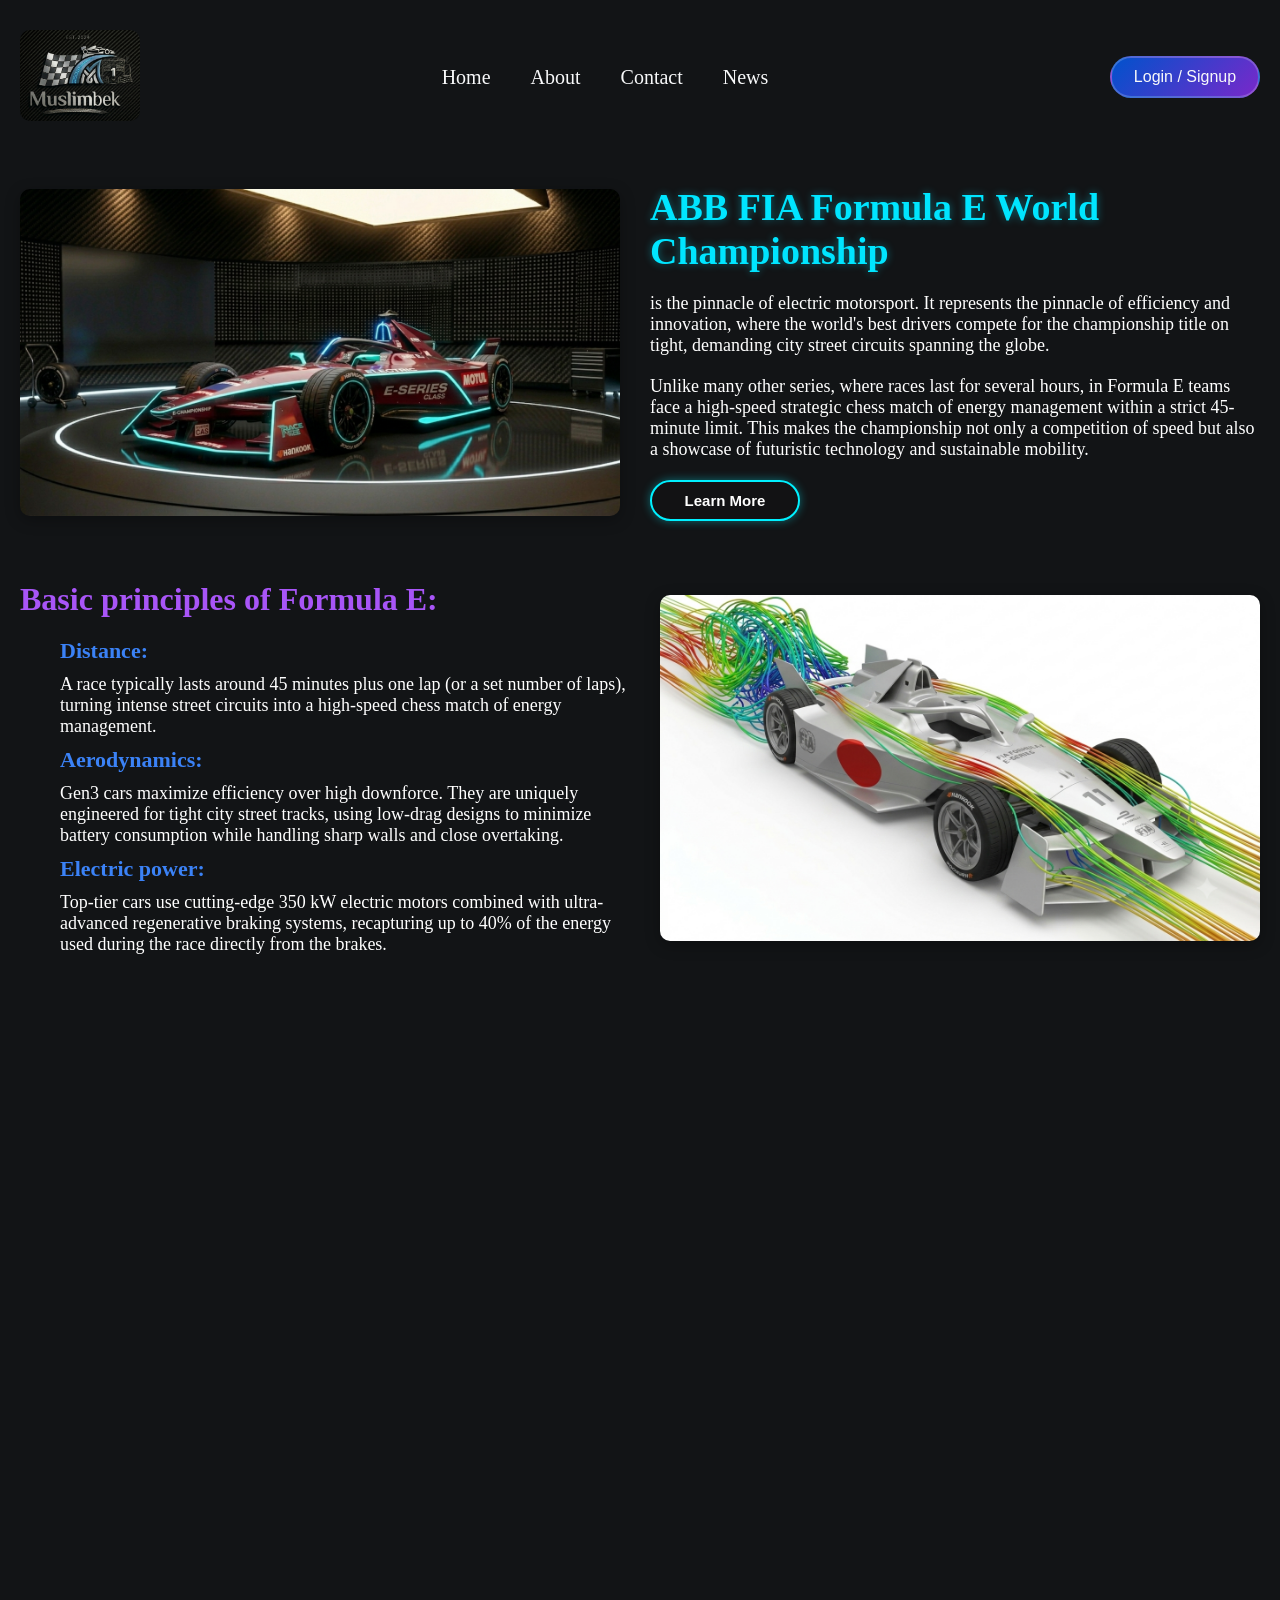
<file: index.html>
<!doctype html>
<html lang="en">
  <head>
    <meta charset="UTF-8" />
    <meta name="viewport" content="width=device-width, initial-scale=1.0" />
    <title>Formula E</title>
    <link href="https://unpkg.com/aos@2.3.1/dist/aos.css" rel="stylesheet" />
    <link rel="stylesheet" href="./styles/main.css" />
  </head>
  <body>
    <header
      class="header-box"
      data-aos="fade-down"
      data-aos-easing="linear"
      data-aos-duration="1500"
    >
      <div class="container">
        <div class="header-box_box header-boxs">
          <a href="./index.html">
            <img src="./images/autosport logo.png" alt="logo" class="logo" />
          </a>
          <nav class="navbar navbars">
            <ul class="navbar-ul">
              <li class="navbar-ul_li">
                <a
                  href="https://autosport-muslim.netlify.app/"
                  class="navbar-ul_li__site"
                  >Home</a
                >
              </li>
              <li class="navbar-ul_li">
                <a
                  href="https://autosport-about-muslim.netlify.app/"
                  class="navbar-ul_li__site"
                  target="_blank"
                  >About</a
                >
              </li>
              <li class="navbar-ul_li">
                <a
                  href="https://taqdimot-contact-muslim.netlify.app/"
                  class="navbar-ul_li__site"
                  target="_blank"
                  >Contact</a
                >
              </li>
              <li class="navbar-ul_li">
                <a href="./index.html" class="navbar-ul_li__site">News</a>
              </li>
              <li class="navbar-ul_li">
                <button
                  class="nvabars-ul_li__btn header-btns"
                  type="button"
                  data-bs-toggle="modal"
                  data-bs-target="#staticBackdrop"
                >
                  Login/Signup
                </button>
              </li>
            </ul>
          </nav>
          <button class="header-btn"></button>
          <button class="navbars-ul_li__btn header-btnss" type="button">
            Login / Signup
          </button>
        </div>
      </div>
    </header>
    <main>
      <section class="main-section" data-aos="fade-up" data-aos-duration="3000">
        <div class="container">
          <div class="main-box">
            <img
              class="main-box_img"
              src="./images/Formula E.png"
              alt="Formula E"
            />
            <div class="main-box_box box-box">
              <h1 class="box-box_name">ABB FIA Formula E World Championship</h1>
              <p class="box-box_text">
                is the pinnacle of electric motorsport. It represents the
                pinnacle of efficiency and innovation, where the world's best
                drivers compete for the championship title on tight, demanding
                city street circuits spanning the globe.
              </p>
              <p class="box-box_text">
                Unlike many other series, where races last for several hours, in
                Formula E teams face a high-speed strategic chess match of
                energy management within a strict 45-minute limit. This makes
                the championship not only a competition of speed but also a
                showcase of futuristic technology and sustainable mobility.
              </p>
              <button class="box-box_btn">Learn More</button>
            </div>
          </div>
          <div class="main-box_box section-box">
            <div class="box-box_box wrap">
              <h3 class="wrap-name">Basic principles of Formula E:</h3>
              <ul class="wrap-box_ul wrap-ul">
                <li class="wrap-ul_li">
                  <strong class="wrap-ul_li__str">Distance:</strong>
                  <p class="wrap-ul_li__text">
                    A race typically lasts around 45 minutes plus one lap (or a
                    set number of laps), turning intense street circuits into a
                    high-speed chess match of energy management.
                  </p>
                </li>
                <li class="wrap-ul_li">
                  <strong class="wrap-ul_li__str">Aerodynamics:</strong>
                  <p class="wrap-ul_li__text">
                    Gen3 cars maximize efficiency over high downforce. They are
                    uniquely engineered for tight city street tracks, using
                    low-drag designs to minimize battery consumption while
                    handling sharp walls and close overtaking.
                  </p>
                </li>
                <li class="wrap-ul_li">
                  <strong class="wrap-ul_li__str">Electric power:</strong>
                  <p class="wrap-ul_li__text">
                    Top-tier cars use cutting-edge 350 kW electric motors
                    combined with ultra-advanced regenerative braking systems,
                    recapturing up to 40% of the energy used during the race
                    directly from the brakes.
                  </p>
                </li>
              </ul>
            </div>
            <img
              class="main-box_img"
              src="./images/Formula E aerodynamics.png"
              alt="aerodynamics"
            />
          </div>
          <iframe
            class="youtubes"
            width="100%"
            src="https://www.youtube.com/embed/8foQERR0mc0?si=Bq2HSCCL5ZTV_3x9"
            title="YouTube video player"
            frameborder="0"
            allow="
              accelerometer;
              autoplay;
              clipboard-write;
              encrypted-media;
              gyroscope;
              picture-in-picture;
              web-share;
            "
            referrerpolicy="strict-origin-when-cross-origin"
            allowfullscreen
          ></iframe>
        </div>
      </section>
      <section class="ikki-section" data-aos="fade-up" data-aos-duration="3000">
        <div class="container">
          <div class="ikki-box">
            <h1 class="ikki-box_name">TEAMS</h1>
            <ul class="ikki-box_ul ikki-ul">
              <li class="ikki-ul_li">
                <img
                  src="./images/Formula E Porshe.png"
                  alt="f1"
                  class="ikki-ul_li__img"
                />
                <h3 class="ikki-ul_li__name merc">
                  TAG Heuer Porsche Formula E Team
                </h3>
                <strong class="ikki-ul_li__str"
                  >Max. speed:
                  <p class="ikki-ul_li__str___text">345 km/h</p>
                </strong>
                <strong class="ikki-ul_li__str"
                  >0-100 km/h acceleration:
                  <p class="ikki-ul_li__str___text">2.4 sec</p>
                </strong>
                <strong class="ikki-ul_li__str"
                  >Power:
                  <p class="ikki-ul_li__str___text">680 hp</p>
                </strong>
                <strong class="ikki-ul_li__str"
                  >Weight:
                  <p class="ikki-ul_li__str___text">1036 kg</p>
                </strong>
              </li>
              <li class="ikki-ul_li">
                <img
                  src="./images/Formula E Jaguar.png"
                  alt="f1"
                  class="ikki-ul_li__img"
                />
                <h3 class="ikki-ul_li__name redb">Jaguar TCS Racing</h3>
                <strong class="ikki-ul_li__str"
                  >Max. speed:
                  <p class="ikki-ul_li__str___text">345 km/h</p>
                </strong>
                <strong class="ikki-ul_li__str"
                  >0-100 km/h acceleration:
                  <p class="ikki-ul_li__str___text">2.3 sec</p>
                </strong>
                <strong class="ikki-ul_li__str"
                  >Power:
                  <p class="ikki-ul_li__str___text">680 hp</p>
                </strong>
                <strong class="ikki-ul_li__str"
                  >Weight:
                  <p class="ikki-ul_li__str___text">1041 kg</p>
                </strong>
              </li>
              <li class="ikki-ul_li">
                <img
                  src="./images/Formula E Citroën.png"
                  alt="f1"
                  class="ikki-ul_li__img"
                />
                <h3 class="ikki-ul_li__name ferr">
                  Citroën Racing Formula E Team
                </h3>
                <strong class="ikki-ul_li__str"
                  >Max. speed:
                  <p class="ikki-ul_li__str___text">345 km/h</p>
                </strong>
                <strong class="ikki-ul_li__str"
                  >0-100 km/h acceleration:
                  <p class="ikki-ul_li__str___text">2.4 sec</p>
                </strong>
                <strong class="ikki-ul_li__str"
                  >Power:
                  <p class="ikki-ul_li__str___text">680 hp</p>
                </strong>
                <strong class="ikki-ul_li__str"
                  >Weight:
                  <p class="ikki-ul_li__str___text">1033 kg</p>
                </strong>
              </li>
              <li class="ikki-ul_li">
                <img
                  src="./images/Formula E Nissan.png"
                  alt="f1"
                  class="ikki-ul_li__img"
                />
                <h3 class="ikki-ul_li__name mcla">Nissan Formula E Team</h3>
                <strong class="ikki-ul_li__str"
                  >Max. speed:
                  <p class="ikki-ul_li__str___text">340 km/h</p>
                </strong>
                <strong class="ikki-ul_li__str"
                  >0-100 km/h acceleration:
                  <p class="ikki-ul_li__str___text">2.5 sec</p>
                </strong>
                <strong class="ikki-ul_li__str"
                  >Power:
                  <p class="ikki-ul_li__str___text">680 hp</p>
                </strong>
                <strong class="ikki-ul_li__str"
                  >Weight:
                  <p class="ikki-ul_li__str___text">1030 kg</p>
                </strong>
              </li>
              <li class="ikki-ul_li">
                <img
                  src="./images/Formula E Andretti.png"
                  alt="f1"
                  class="ikki-ul_li__img"
                />
                <h3 class="ikki-ul_li__name alpi">Andretti Formula E</h3>
                <strong class="ikki-ul_li__str"
                  >Max. speed:
                  <p class="ikki-ul_li__str___text">345 km/h</p>
                </strong>
                <strong class="ikki-ul_li__str"
                  >0-100 km/h acceleration:
                  <p class="ikki-ul_li__str___text">2.4 sec</p>
                </strong>
                <strong class="ikki-ul_li__str"
                  >Power:
                  <p class="ikki-ul_li__str___text">680 hp</p>
                </strong>
                <strong class="ikki-ul_li__str"
                  >Weight:
                  <p class="ikki-ul_li__str___text">1032 kg</p>
                </strong>
              </li>
              <li class="ikki-ul_li">
                <img
                  src="./images/Formula E Ds penske.png"
                  alt="f1"
                  class="ikki-ul_li__img"
                />
                <h3 class="ikki-ul_li__name alpa">DS Penske Formula E Team</h3>
                <strong class="ikki-ul_li__str"
                  >Max. speed:
                  <p class="ikki-ul_li__str___text">345 km/h</p>
                </strong>
                <strong class="ikki-ul_li__str"
                  >0-100 km/h acceleration:
                  <p class="ikki-ul_li__str___text">2.4 sec</p>
                </strong>
                <strong class="ikki-ul_li__str"
                  >Power:
                  <p class="ikki-ul_li__str___text">680 hp</p>
                </strong>
                <strong class="ikki-ul_li__str"
                  >Weight:
                  <p class="ikki-ul_li__str___text">1032 kg</p>
                </strong>
              </li>
              <li class="ikki-ul_li">
                <img
                  src="./images/Formula E Envision.png"
                  alt="f1"
                  class="ikki-ul_li__img"
                />
                <h3 class="ikki-ul_li__name asto">Envision Racing</h3>
                <strong class="ikki-ul_li__str"
                  >Max. speed:
                  <p class="ikki-ul_li__str___text">345 km/h</p>
                </strong>
                <strong class="ikki-ul_li__str"
                  >0-100 km/h acceleration:
                  <p class="ikki-ul_li__str___text">2.4 sec</p>
                </strong>
                <strong class="ikki-ul_li__str"
                  >Power:
                  <p class="ikki-ul_li__str___text">680 hp</p>
                </strong>
                <strong class="ikki-ul_li__str"
                  >Weight:
                  <p class="ikki-ul_li__str___text">1032 kg</p>
                </strong>
              </li>
              <li class="ikki-ul_li">
                <img
                  src="./images/Formula E Cupra Kiro.png"
                  alt="f1"
                  class="ikki-ul_li__img"
                />
                <h3 class="ikki-ul_li__name will">Cupra Kiro Race Co</h3>
                <strong class="ikki-ul_li__str"
                  >Max. speed:
                  <p class="ikki-ul_li__str___text">345 km/h</p>
                </strong>
                <strong class="ikki-ul_li__str"
                  >0-100 km/h acceleration:
                  <p class="ikki-ul_li__str___text">2.4 sec</p>
                </strong>
                <strong class="ikki-ul_li__str"
                  >Power:
                  <p class="ikki-ul_li__str___text">680 hp</p>
                </strong>
                <strong class="ikki-ul_li__str"
                  >Weight:
                  <p class="ikki-ul_li__str___text">1032 kg</p>
                </strong>
              </li>
              <li class="ikki-ul_li">
                <img
                  src="./images/Formula E Lola Yamaha.png"
                  alt="f1"
                  class="ikki-ul_li__img"
                />
                <h3 class="ikki-ul_li__name alfa">
                  Lola Yamaha ABT Formula E Team
                </h3>
                <strong class="ikki-ul_li__str"
                  >Max. speed:
                  <p class="ikki-ul_li__str___text">345 km/h</p>
                </strong>
                <strong class="ikki-ul_li__str"
                  >0-100 km/h acceleration:
                  <p class="ikki-ul_li__str___text">2.4 sec</p>
                </strong>
                <strong class="ikki-ul_li__str"
                  >Power:
                  <p class="ikki-ul_li__str___text">680 hp</p>
                </strong>
                <strong class="ikki-ul_li__str"
                  >Weight:
                  <p class="ikki-ul_li__str___text">1032 kg</p>
                </strong>
              </li>
              <li class="ikki-ul_li">
                <img
                  src="./images/Formula E Mahindra Racing.png"
                  alt="f1"
                  class="ikki-ul_li__img"
                />
                <h3 class="ikki-ul_li__name haas">Mahindra Racing</h3>
                <strong class="ikki-ul_li__str"
                  >Max. speed:
                  <p class="ikki-ul_li__str___text">345 km/h</p>
                </strong>
                <strong class="ikki-ul_li__str"
                  >0-100 km/h acceleration:
                  <p class="ikki-ul_li__str___text">2.4 sec</p>
                </strong>
                <strong class="ikki-ul_li__str"
                  >Power:
                  <p class="ikki-ul_li__str___text">680 hp</p>
                </strong>
                <strong class="ikki-ul_li__str"
                  >Weight:
                  <p class="ikki-ul_li__str___text">1032 kg</p>
                </strong>
              </li>
            </ul>
          </div>
        </div>
      </section>
      <section class="uch-section" data-aos="fade-up" data-aos-duration="3000">
        <div class="container">
          <h1 class="main-name">AUTOSPORT</h1>
          <div class="main-box">
            <ul class="main-box_ul main-ul">
              <li class="main-ul_li">
                <img
                  src="./images/f1 (2).png"
                  alt="f1"
                  class="main-ul_li__img"
                />
                <h3 class="main-ul_li__name fbir">FORMULA 1</h3>
                <button class="main-ul_li__btn fbir-btn">See more</button>
              </li>
              <li class="main-ul_li">
                <img src="./images/WEC.png" alt="f1" class="main-ul_li__img" />
                <h3 class="main-ul_li__name wec">WEC</h3>
                <button class="main-ul_li__btn wec-btn">See more</button>
              </li>
              <li class="main-ul_li">
                <img src="./images/GT3.png" alt="f1" class="main-ul_li__img" />
                <h3 class="main-ul_li__name gt">GT3</h3>
                <button class="main-ul_li__btn gt-btn">See more</button>
              </li>
              <li class="main-ul_li">
                <img src="./images/WRC.png" alt="f1" class="main-ul_li__img" />
                <h3 class="main-ul_li__name wrc">WRC</h3>
                <button class="main-ul_li__btn wrc-btn">See more</button>
              </li>
              <li class="main-ul_li">
                <img src="./images/MOTO.png" alt="f1" class="main-ul_li__img" />
                <h3 class="main-ul_li__name moto">MOTO GP</h3>
                <button class="main-ul_li__btn moto-btn">See more</button>
              </li>
              <li class="main-ul_li">
                <img
                  src="./images/IndyCar.png"
                  alt="f1"
                  class="main-ul_li__img"
                />
                <h3 class="main-ul_li__name indycar">INDYCAR</h3>
                <button class="main-ul_li__btn indycar-btn">See more</button>
              </li>
              <li class="main-ul_li">
                <img
                  src="./images/NASCAR.png"
                  alt="f1"
                  class="main-ul_li__img"
                />
                <h3 class="main-ul_li__name nascar">NASCAR</h3>
                <button class="main-ul_li__btn nascar-btn">See more</button>
              </li>
            </ul>
          </div>
        </div>
      </section>
    </main>
    <footer class="footer-box" data-aos="fade-up" data-aos-duration="3000">
      <div class="container">
        <div class="footer-boxs">
          <ul class="footer-box_ul footer-ul">
            <li class="footer-ul_li">
              <a class="footer-ul_li__site site" href="./index.html">
                <img
                  src="./images/autosport logo 2.png"
                  alt="logo"
                  class="footer-logo"
                />
              </a>
              <ul class="footer-ul_li__ul icon-ul">
                <li class="icon-ul_li">
                  <button class="icon-ul_li__btn instagram"></button>
                </li>
                <li class="icon-ul_li">
                  <button class="icon-ul_li__btn youtube"></button>
                </li>
                <li class="icon-ul_li">
                  <button class="icon-ul_li__btn twitter"></button>
                </li>
                <li class="icon-ul_li">
                  <button class="icon-ul_li__btn telegram"></button>
                </li>
              </ul>
            </li>
            <li class="footer-ul_li">
              <h3 class="footer-ul_li__name">Categories</h3>
              <a
                href="https://formula-1-muslim.netlify.app/"
                class="footer-ul_li__link"
                >Formula 1</a
              >
              <a
                href="https://wec-muslim.netlify.app/"
                class="footer-ul_li__link"
                >WEC</a
              >
              <a
                href="https://wrc-muslim.netlify.app/"
                class="footer-ul_li__link"
                >WRC</a
              >
              <a
                href="https://moto-muslim.netlify.app/"
                class="footer-ul_li__link"
                >MOTOGP</a
              >
              <a
                href="https://autosport-muslim.netlify.app/"
                class="footer-ul_li__link"
                >Other series</a
              >
            </li>
            <li class="footer-ul_li">
              <h3 class="footer-ul_li__name">About</h3>
              <a
                href="https://autosport-about-muslim.netlify.app/"
                class="footer-ul_li__link"
                >Our Story</a
              >
              <a
                href="https://autosport-about-muslim.netlify.app/"
                class="footer-ul_li__link"
                >The Team</a
              >
              <a
                href="https://autosport-about-muslim.netlify.app/"
                class="footer-ul_li__link"
                >Partner</a
              >
              <a href="" class="footer-ul_li__link">News</a>
              <a
                href="https://taqdimot-contact-muslim.netlify.app/"
                class="footer-ul_li__link"
                >Contact US</a
              >
            </li>
            <li class="footer-ul_li">
              <strong class="footer-ul_li__str"
                >Get Exclusive Deals in your Inbox</strong
              >
              <form class="footer-ul_li__box quti">
                <input
                  type="email"
                  class="quti-int"
                  placeholder="yourEmail@gmail.com"
                />
                <button class="quti-btn">Subscribe</button>
              </form>
              <span class="footer-ul_li__span"
                >we wont spam, read our email policy</span
              >
            </li>
          </ul>
        </div>
        <div class="footer-wrap"></div>
      </div>
    </footer>
    <script src="https://unpkg.com/aos@2.3.1/dist/aos.js"></script>
    <script>
      AOS.init();
    </script>
    <script src="./js/main.js"></script>
  </body>
</html>
</file>
<file: styles/main.css>
* {
  box-sizing: border-box;
  margin: 0;
}

body {
  margin: 0;
  background-color: #121416;
}

.container {
  max-width: 1280px;
  padding: 0 20px;
  margin: 0 auto;
}

.header-box {
  padding-block: 30px;
  position: relative;
}

.header-boxs {
  display: flex;
  align-items: center;
  justify-content: space-between;
}

.logo {
  width: 120px;
  border-radius: 10px;
}

.header-btn {
  width: 70px;
  height: 90px;
  border: none;
  padding: 0;
  background-color: transparent;
  cursor: pointer;
  background-image: url("../images/btn-img.png");
  background-repeat: no-repeat;
  background-position: center;
  background-size: cover;
}

.close-btn {
  background-image: url("../images/x.png");
  background-repeat: no-repeat;
  background-position: center;
  background-size: cover;
}

.navbars {
  display: grid;
  align-items: center;
  justify-content: center;
  gap: 0px;
  position: absolute;
  background-color: #1a1d20;
  transform: translateY(-400px);
  transition: transform 0.6s linear;
  z-index: 1;
  width: 100%;
  padding-block: 10px;
  left: 0;
  top: 140px;
  right: 0;
}

.open {
  transform: translateY(0px);
}

.navbar-ul {
  list-style-type: none;
  padding-left: 0;
  margin: 0;
  display: grid;
  align-items: center;
  justify-content: center;
  gap: 20px;
}

.navbar-ul_li {
  text-align: center;
}

.navbar-ul_li__site {
  text-decoration-line: none;
  color: #f8f9fa;
  font-size: 16px;
  transition: all 0.2s linear;
}

.navbar-ul_li__site:hover {
  color: #e10600;
  font-weight: 400;
}

.header-btns {
  width: 120px;
  border: none;
  background: linear-gradient(135deg, #0052cc, #7928ca);
  border: 2px solid rgba(255, 255, 255, 0.2);
  color: #f8f9fa;
  border-radius: 12px;
  display: flex;
  flex-direction: column;
  justify-content: center;
  align-items: center;
  gap: 6px;
  cursor: pointer;
  transition: all 0.25s ease;
  padding: 0;
  border-radius: 30px;
  padding: 10px;
}

.header-btns:hover {
  box-shadow: 0 0 20px rgba(121, 40, 202, 0.6);
  transform: scale(1.05);
}

.header-btnss {
  border: none;
  background: linear-gradient(135deg, #0052cc, #7928ca);
  border: 2px solid rgba(255, 255, 255, 0.2);
  color: #f8f9fa;
  border-radius: 12px;
  display: flex;
  flex-direction: column;
  justify-content: center;
  align-items: center;
  gap: 6px;
  cursor: pointer;
  transition: all 0.25s ease;
  padding: 0;
  border-radius: 30px;
  padding: 10px;
  display: none;
}

.header-btnss:hover {
  box-shadow: 0 0 20px rgba(121, 40, 202, 0.6);
  transform: scale(1.05);
}

.modal-dialog {
  margin: 0 auto;
  width: 335px;
  margin-top: 40px;
}

.modal-bodys {
  padding: 20px;
  overflow-y: auto;
}

.modal-title {
  color: #03081f;
  font-weight: 700;
  font-size: 32px;
}

@media only screen and (min-width: 834px) {
  .header-btn {
    display: none;
  }
  .header-boxs {
    display: flex;
    align-items: center;
    gap: 20px;
  }
  .navbars {
    position: static;
    transform: translateY(0px);
    background-color: transparent;
    padding: 0;
    width: 470px;
  }
  .navbar-ul {
    display: flex;
    align-items: center;
    gap: 24px;
  }
  .nvabars-ul_li__btn {
    display: none;
  }
  .header-btnss {
    display: block;
    font-size: 14px;
  }
  .navbar-ul_li__site {
    font-size: 18px;
  }
  .header-btnss {
    width: 130px;
  }
}
@media only screen and (min-width: 1280px) {
  .navbar-ul_li__site {
    font-size: 20px;
    font-weight: 500;
  }
  .header-btnss {
    width: 150px;
    font-size: 16px;
  }
  .navbar-ul {
    display: flex;
    align-items: center;
    gap: 40px;
  }
}
.main-section {
  padding-block: 30px;
}

.main-box {
  display: grid;
  align-items: start;
  justify-content: space-between;
  gap: 30px;
  padding-bottom: 30px;
}

.main-box_img {
  width: 100%;
  border-radius: 10px;
  box-shadow: 0 4px 15px rgba(0, 0, 0, 0.3019607843);
  transition: transform 0.4s ease-out, box-shadow 0.4s ease-out;
  cursor: pointer;
}

.main-box_img:hover {
  transform: translateY(-15px);
  box-shadow: 0 20px 35px rgba(0, 0, 0, 0.6);
}

.box-box {
  display: grid;
  align-items: center;
  justify-content: center;
  gap: 10px;
}

.box-box_name {
  color: #00e5ff;
  text-shadow: 0 0 8px rgba(0, 229, 255, 0.4);
  display: flex;
  align-items: center;
  gap: 20px;
  margin: 0;
}

.box-box_text {
  font-size: 16px;
  margin: 0;
  color: #fff;
}

.box-box_btn {
  border: none;
  width: 150px;
  background-color: #121214;
  color: #fff;
  font-weight: bold;
  font-size: 15px;
  padding: 10px 25px;
  border-radius: 30px;
  cursor: pointer;
  border: 2px solid #00f0ff;
  box-shadow: 0 0 10px rgba(0, 240, 255, 0.4);
  transition: all 0.3s ease-in-out;
}

.box-box_btn:hover {
  border-color: #33f8ff;
  background-color: #00f0ff;
  color: #121214;
  box-shadow: 0 0 20px rgba(0, 240, 255, 0.8), inset 0 0 10px rgba(255, 255, 255, 0.5019607843);
  transform: scale(1.03);
}

.box-box_btn:active {
  transform: scale(0.9);
}

.wrap-name {
  color: #a855f7;
  margin: 0;
  font-size: 24px;
}

.wrap-ul_li__str {
  color: #3b82f6;
}

.wrap-ul_li__text {
  color: #fff;
  margin: 0;
}

.section-box {
  display: grid;
  align-items: center;
  justify-content: center;
  gap: 30px;
  padding-block: 30px;
}

.youtubes {
  border-radius: 20px;
  height: 250px;
}

.wrap {
  display: grid;
  align-items: center;
  justify-content: center;
  gap: 20px;
}

.wrap-ul {
  margin: 0;
  display: grid;
  align-items: center;
  justify-content: center;
  gap: 30px;
}

.wrap-ul_li {
  display: grid;
  align-items: center;
  justify-content: center;
  gap: 10px;
}

.section-box_img {
  width: 100%;
  border-radius: 10px;
}

@media only screen and (min-width: 834px) {
  .main-box_img {
    width: 400px;
  }
  .main-box {
    display: flex;
    align-items: center;
    justify-content: space-between;
    gap: 30px;
  }
  .section-box {
    display: flex;
    align-items: center;
    justify-content: space-between;
    gap: 30px;
  }
  .wrap-ul {
    display: grid;
    align-items: center;
    justify-content: center;
    gap: 10px;
  }
  .youtubes {
    height: 450px;
  }
  .wrap-name {
    font-size: 28px;
  }
  .wrap-ul_li__str {
    font-size: 20px;
  }
  .box-box_name {
    font-size: 34px;
  }
}
@media only screen and (min-width: 1280px) {
  .main-box_img {
    width: 600px;
  }
  .main-box {
    display: flex;
    align-items: center;
    justify-content: space-between;
    gap: 30px;
  }
  .youtubes {
    margin-block: 30px;
    height: 650px;
  }
  .wrap-ul_li {
    display: grid;
    align-items: center;
    justify-content: start;
    gap: 10px;
  }
  .box-box {
    display: grid;
    align-items: center;
    justify-content: center;
    gap: 20px;
  }
  .box-box_name {
    font-size: 38px;
  }
  .box-box_text {
    font-size: 18px;
  }
  .wrap-name {
    font-size: 32px;
  }
  .wrap-ul_li__str {
    font-size: 22px;
  }
  .wrap-ul_li__text {
    font-size: 18px;
  }
}
.ikki-section {
  padding-block: 30px;
}

.ikki-box {
  display: grid;
  align-items: center;
  justify-content: center;
  gap: 10px;
}

.ikki-box_name {
  text-align: center;
  margin-bottom: 20px;
  color: #00e5ff;
  text-shadow: 0 0 8px rgba(0, 229, 255, 0.4);
}

.ikki-ul {
  list-style-type: none;
  padding-left: 0;
  margin: 0;
  display: grid;
  align-items: center;
  justify-content: center;
  gap: 30px;
  text-align: center;
}

.ikki-ul_li__img {
  width: 100%;
  height: 200px;
}

.ikki-ul_li {
  display: grid;
  align-items: center;
  justify-content: center;
  gap: 10px;
  background-color: #1a1d20;
  border: 2px solid rgba(255, 255, 255, 0.0784313725);
  border-radius: 12px;
  padding: 10px 10px 20px 10px;
  transition: transform 0.3s ease, border-color 0.3s ease, box-shadow 0.3s ease;
}

.ikki-ul_li__name {
  font-size: 22px;
  margin-bottom: 10px;
}

.merc {
  color: #ffffff;
  text-shadow: 0 0 8px #ff0033;
}

.redb {
  color: #ffffff;
  text-shadow: 0 0 8px #00f0ff;
}

.ferr {
  color: #ffffff;
  text-shadow: 0 0 8px #e60000;
}

.mcla {
  color: #ffffff;
  text-shadow: 0 0 8px #ff4d6d;
}

.alpi {
  color: #ffffff;
  text-shadow: 0 0 8px #3bf1e0;
}

.alpa {
  color: #ffffff;
  text-shadow: 0 0 8px #c5a059;
}

.asto {
  color: #ffffff;
  text-shadow: 0 0 8px #00f0ff;
}

.will {
  color: #ffffff;
  text-shadow: 0 0 8px #ff7f50;
}

.alfa {
  color: #ffffff;
  text-shadow: 0 0 8px #00e5ff;
}

.haas {
  color: #ffffff;
  text-shadow: 0 0 8px #ff4500;
}

.ikki-ul_li:hover {
  transform: translateY(-8px);
  border: 2px solid #e10600;
  box-shadow: 0 10px 20px rgba(225, 6, 0, 0.1490196078);
  cursor: pointer;
}

.ikki-ul_li__str {
  display: flex;
  align-items: center;
  justify-content: center;
  gap: 10px;
  color: #39ff14;
  font-size: 20px;
  font-weight: 700;
}

.ikki-ul_li__str___text {
  color: #00e5ff;
}

@media only screen and (min-width: 834px) {
  .ikki-ul {
    display: flex;
    align-items: center;
    justify-content: center;
    gap: 30px;
    flex-wrap: wrap;
  }
  .ikki-ul_li {
    width: 380px;
  }
}
@media only screen and (min-width: 1280px) {
  .ikki-ul_li {
    width: 390px;
  }
}
.uch-section {
  padding-block: 30px;
}

.main-ul {
  list-style-type: none;
  padding-left: 0;
  margin: 0;
  display: grid;
  align-items: center;
  justify-content: center;
  gap: 30px;
}

.main-ul_li {
  display: grid;
  align-items: center;
  justify-content: center;
  gap: 10px;
  width: 100%;
  background-color: #1a1d20;
  padding: 10px;
  border: 2px solid rgba(255, 255, 255, 0.0784313725);
  border-radius: 12px;
  transition: transform 0.3s ease, border-color 0.3s ease, box-shadow 0.3s ease;
  text-align: center;
}

.main-ul_li:hover {
  transform: translateY(-8px);
  border: 2px solid #e10600;
  box-shadow: 0 10px 20px rgba(225, 6, 0, 0.1490196078);
  cursor: pointer;
}

.main-ul_li__name {
  margin: 0;
  font-size: 20px;
}

.fbir {
  color: #e10600;
  text-shadow: 0 0 8px rgba(225, 6, 0, 0.4);
}

.moto {
  color: #ff5500;
  text-shadow: 0 0 10px rgba(255, 85, 0, 0.6), 0 0 20px rgba(255, 85, 0, 0.2);
}

.wec {
  color: #00e5ff;
  text-shadow: 0 0 8px rgba(0, 229, 255, 0.4);
}

.wrc {
  color: #fff200;
  text-shadow: 0 0 10px rgba(255, 242, 0, 0.6), 0 0 20px rgba(255, 242, 0, 0.2);
}

.gt {
  color: #d4af37;
  text-shadow: 0 0 10px rgba(212, 175, 55, 0.5019607843), 0 0 20px rgba(212, 175, 55, 0.2);
}

.nascar {
  color: #ffd200;
  text-shadow: 0 0 10px rgba(255, 210, 0, 0.5019607843), 0 0 20px rgba(255, 210, 0, 0.2);
}

.indycar {
  color: #ff003c;
  text-shadow: 0 0 10px rgba(255, 0, 60, 0.6), 0 0 20px rgba(255, 0, 60, 0.2);
}

.main-ul_li__img {
  width: 100%;
}

.main-name {
  text-align: center;
  color: #fff200;
  margin: 0;
  margin-bottom: 30px;
}

.main-ul_li__btn {
  width: 100%;
  padding: 10px 20px;
  font-size: 14px;
  font-weight: bold;
  text-transform: uppercase;
  color: #ffffff;
  background-color: #1a1d22;
  border: 2px solid rgba(255, 255, 255, 0.1019607843);
  border-radius: 6px;
  cursor: pointer;
  transition: all 0.3s ease;
}

.main-ul_li__btn:active {
  transform: scale(0.97);
}

.fbir-btn:hover {
  background: linear-gradient(135deg, #e10600, #ff4500);
  border: 2px solid #e10600;
  box-shadow: 0 0 15px rgba(225, 6, 0, 0.6);
}

.fe-btn:hover {
  background: linear-gradient(135deg, #00e5ff, #0088ff);
  border: 2px solid #00e5ff;
  box-shadow: 0 0 15px rgba(0, 229, 255, 0.6);
}

.wec-btn:hover {
  background: linear-gradient(135deg, #00ff88, #00aa50);
  border: 2px solid #00ff88;
  box-shadow: 0 0 15px rgba(0, 255, 136, 0.6);
}

.wrc-btn:hover {
  background: linear-gradient(135deg, #fff200, #ffaa00);
  border: 2px solid #fff200;
  box-shadow: 0 0 15px rgba(255, 242, 0, 0.6);
}

.gt-btn:hover {
  background: linear-gradient(135deg, #d4af37, #8a6f27);
  border: 2px solid #d4af37;
  box-shadow: 0 0 15px rgba(212, 175, 55, 0.5019607843);
}

.moto-btn:hover {
  background: linear-gradient(135deg, #ff5500, #ff0000);
  border: 2px solid #ff5500;
  box-shadow: 0 0 15px rgba(255, 85, 0, 0.6);
}

.indycar-btn:hover {
  background: linear-gradient(135deg, #ff003c, #990024);
  border: 2px solid #ff003c;
  box-shadow: 0 0 15px rgba(255, 0, 60, 0.6);
}

.nascar-btn:hover {
  background: linear-gradient(135deg, #ffd200, #ff7700);
  border: 2px solid #ffd200;
  box-shadow: 0 0 15px rgba(255, 210, 0, 0.5019607843);
}

@media only screen and (min-width: 834px) {
  .main-ul {
    display: flex;
    align-items: center;
    justify-content: center;
    gap: 30px;
    flex-wrap: wrap;
  }
  .main-ul_li {
    width: 380px;
    display: grid;
    align-items: center;
    justify-content: center;
    gap: 15px;
  }
}
@media only screen and (min-width: 1280px) {
  .main-ul_li {
    width: 390px;
  }
}
.footer-box {
  padding-block: 30px;
}

.footer-boxs {
  border-top: 2px solid #00f2ff;
  border-bottom: 2px solid #00f2ff;
}

.footer-ul {
  list-style-type: none;
  padding-left: 0;
  margin: 0;
  display: grid;
  align-items: center;
  justify-content: center;
  gap: 30px;
  padding-block: 30px;
}

.footer-ul_li:nth-child(1) {
  display: grid;
  align-items: center;
  justify-content: center;
  gap: 20px;
  text-align: center;
}

.footer-ul_li:nth-child(2) {
  display: grid;
  align-items: center;
  justify-content: center;
  gap: 15px;
  text-align: center;
}

.footer-ul_li:nth-child(3) {
  display: grid;
  align-items: center;
  justify-content: center;
  gap: 15px;
  text-align: center;
}

.footer-ul_li:nth-child(4) {
  display: grid;
  align-items: center;
  justify-content: center;
  gap: 15px;
  text-align: center;
}

.footer-ul_li__str {
  color: #fff;
  font-weight: 600;
  font-size: 20px;
}

.footer-ul_li__span {
  color: #fff;
  font-weight: 500;
}

.quti {
  width: 300px;
  background-color: #fff;
  border-radius: 30px;
  display: flex;
  align-items: center;
  gap: 0px;
}

.quti-int {
  border: none;
  outline: none;
  padding-left: 20px;
  padding-block: 11px;
  border-radius: 30px;
  width: 200px;
}

.quti-int:focus {
  outline: 2px solid #ffa500;
}

.quti-btn {
  border: none;
  border-radius: 30px;
  width: 100px;
  background-color: #ffa500;
  color: #fff;
  height: 40px;
  cursor: pointer;
  font-weight: 500;
}

.quti-btn:active {
  transform: scale(0.97);
}

.footer-logo {
  width: 200px;
  border-radius: 10px;
}

.footer-ul_li__name {
  font-weight: 600;
  color: #fff;
}

.footer-ul_li__link {
  text-decoration-line: none;
  font-weight: 500;
  color: #fff;
}

.icon-ul {
  list-style-type: none;
  padding-left: 0;
  margin: 0;
  display: flex;
  align-items: center;
  gap: 15px;
}

.icon-ul_li__btn {
  border: none;
  border-radius: 10px;
  width: 40px;
  height: 40px;
}

.instagram {
  background-image: url("../images/instagram.png");
  background-repeat: no-repeat;
  background-position: center;
  background-size: cover;
}

.youtube {
  background-image: url("../images/youtube.png");
  background-repeat: no-repeat;
  background-position: center;
  background-size: cover;
}

.twitter {
  background-image: url("../images/twitter.png");
  background-repeat: no-repeat;
  background-position: center;
  background-size: cover;
}

.telegram {
  background-image: url("../images/telegram.png");
  background-repeat: no-repeat;
  background-position: center;
  background-size: cover;
}

.site {
  text-decoration-line: none;
}

@media only screen and (min-width: 834px) {
  .footer-ul {
    display: flex;
    align-items: center;
    justify-content: space-between;
  }
  .quti {
    width: 250px;
  }
  .footer-ul_li:nth-child(4) {
    width: 250px;
  }
  .quti-int {
    width: 170px;
    padding-left: 15px;
  }
  .quti-btn {
    width: 80px;
  }
  .footer-ul_li__name {
    font-size: 24px;
  }
}
@media only screen and (min-width: 1280px) {
  .quti {
    width: 300px;
  }
  .quti-int {
    width: 200px;
  }
  .quti-btn {
    width: 100px;
  }
  .footer-ul_li:nth-child(4) {
    width: 300px;
  }
  .footer-ul_li:nth-child(2) {
    text-align: start;
  }
  .footer-ul_li:nth-child(3) {
    text-align: start;
  }
  .footer-ul_li__name {
    font-size: 30px;
  }
  .footer-ul_li__link {
    font-size: 18px;
  }
  .footer-ul_li__span {
    font-size: 18px;
  }
}/*# sourceMappingURL=main.css.map */
</file>
